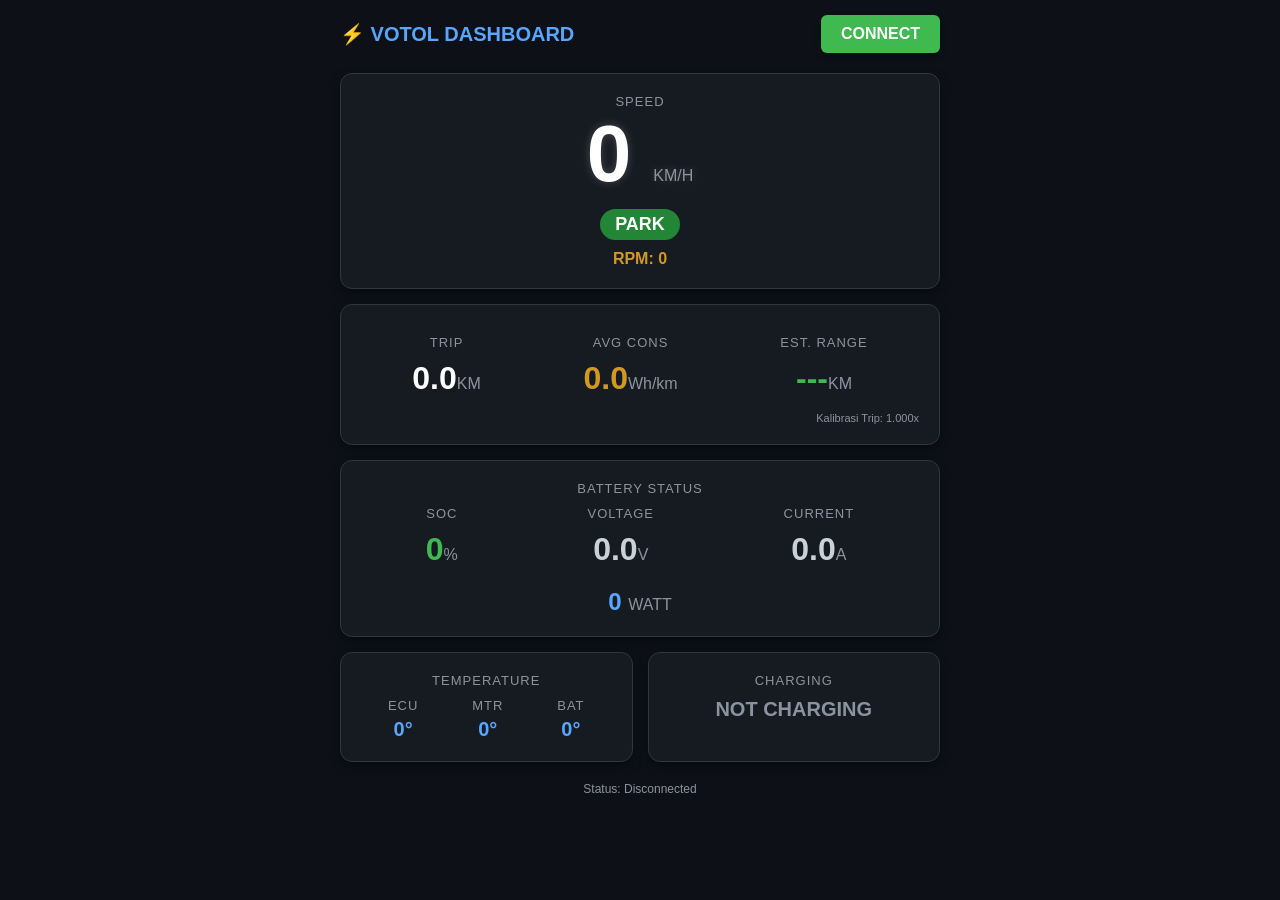
<file: dashboard.html>
<!DOCTYPE html>
<html lang="id">
<head>
    <meta charset="UTF-8">
    <meta name="viewport" content="width=device-width, initial-scale=1.0, user-scalable=no">
    <!-- PWA Manifest -->
    <link rel="manifest" href="manifest.json">
    <meta name="theme-color" content="#0d1117">
    <title>VOTOL Smart Dashboard V15.30</title>
    <style>
        :root { 
            --bg-color: #0d1117; 
            --panel-bg: #161b22; 
            --text-main: #c9d1d9; 
            --accent-cyan: #58a6ff; 
            --accent-green: #3fb950; 
            --accent-orange: #d29922; 
            --accent-red: #f85149; 
            --accent-purple: #bc8cff; 
        }
        * { box-sizing: border-box; font-family: 'Segoe UI', Tahoma, Geneva, Verdana, sans-serif; }
        body { 
            background-color: var(--bg-color); color: var(--text-main); 
            margin: 0; padding: 15px; 
            display: flex; flex-direction: column; align-items: center; 
            min-height: 100vh; 
        }
        .header { width: 100%; max-width: 600px; display: flex; justify-content: space-between; align-items: center; margin-bottom: 20px; }
        .header h1 { margin: 0; font-size: 20px; color: var(--accent-cyan); }
        
        button { 
            background-color: var(--accent-green); color: white; border: none; padding: 10px 20px; 
            border-radius: 6px; font-weight: bold; font-size: 16px; cursor: pointer; box-shadow: 0 4px 6px rgba(0,0,0,0.3); transition: 0.2s; 
        }
        button:active { transform: scale(0.95); }
        button.disconnected { background-color: var(--accent-red); }
        
        .grid-container { display: grid; width: 100%; max-width: 600px; grid-template-columns: 1fr 1fr; gap: 15px; }
        .panel { 
            background-color: var(--panel-bg); padding: 20px; border-radius: 12px; 
            text-align: center; border: 1px solid #30363d; box-shadow: 0 4px 10px rgba(0,0,0,0.5); transition: all 0.3s ease;
        }
        .panel.full { grid-column: span 2; }
        
        .label { font-size: 13px; color: #8b949e; text-transform: uppercase; letter-spacing: 1px; margin-bottom: 5px; }
        .value { font-size: 32px; font-weight: bold; margin: 5px 0; }
        .value.speed { font-size: 80px; color: white; line-height: 1; text-shadow: 0 0 10px rgba(255,255,255,0.2);}
        .unit { font-size: 16px; color: #8b949e; font-weight: normal; }
        
        .mode-badge { display: inline-block; padding: 5px 15px; border-radius: 20px; font-weight: bold; background-color: #238636; color: white; margin-top: 10px; font-size: 18px; transition: background-color 0.3s;}
        .flex-row { display: flex; justify-content: space-around; width: 100%; margin-top: 10px; }
        .flex-col { display: flex; flex-direction: column; align-items: center; }
        .small-val { font-size: 20px; font-weight: bold; color: var(--accent-cyan); }
        
        .cell-grid { display: grid; grid-template-columns: 1fr 1fr; gap: 10px; margin-top: 15px; }
        .cell-box { background: #0d1117; padding: 8px 12px; border-radius: 6px; border: 1px solid #21262d; text-align: left;}
        .cell-header { display: flex; justify-content: space-between; font-size: 14px; font-weight: bold; }
        .cell-bar-bg { width: 100%; background: #30363d; height: 6px; border-radius: 3px; margin-top: 6px; overflow: hidden;}
        .cell-bar-fill { height: 100%; background: var(--accent-green); transition: width 0.3s; }
        .balancing { color: var(--accent-orange); } 
        .balancing-bar { background: var(--accent-orange); }

        .settings-box { display: flex; align-items: center; justify-content: space-between; margin-top: 15px; background: #0d1117; padding: 15px; border-radius: 6px; border: 1px solid #30363d; }
        .settings-box.col { flex-direction: column; align-items: stretch; gap: 15px; }
        .alarm-row { display: flex; justify-content: space-between; align-items: center; }
        input[type="text"], input[type="number"] { padding: 10px; border-radius: 6px; border: 1px solid #30363d; background: #161b22; color: white; font-size: 16px; }
        .btn-small { padding: 10px 15px; font-size: 14px; background-color: var(--accent-cyan); }
        .btn-full { width: 100%; padding: 12px; background-color: var(--accent-purple); margin-top: 10px; }

        #log { margin-top: 20px; margin-bottom: 40px; font-size: 12px; color: #8b949e; max-width: 600px; width: 100%; text-align: center; }
    </style>
</head>
<body>

    <div class="header">
        <h1>⚡ VOTOL DASHBOARD</h1>
        <button id="connectBtn" onclick="toggleConnection()">CONNECT</button>
    </div>

    <div class="grid-container">
        <!-- Kecepatan -->
        <div class="panel full">
            <div class="label">Speed</div>
            <div class="value speed"><span id="speed">0</span> <span class="unit">KM/H</span></div>
            <div class="mode-badge" id="mode">PARK</div>
            <div style="margin-top: 10px; color: var(--accent-orange); font-weight: bold;">RPM: <span id="rpm">0</span></div>
        </div>

        <!-- Odometer / Trip -->
        <div class="panel full">
            <div class="flex-row">
                <div class="flex-col"><span class="label">Trip</span><span class="value" style="color: white;"><span id="trip">0.0</span><span class="unit">KM</span></span></div>
                <div class="flex-col"><span class="label">AVG Cons</span><span class="value" style="color: var(--accent-orange);"><span id="avg">0.0</span><span class="unit">Wh/km</span></span></div>
                <div class="flex-col"><span class="label">Est. Range</span><span class="value" style="color: var(--accent-green);"><span id="range">---</span><span class="unit">KM</span></span></div>
            </div>
            <!-- Indikator Kalibrasi Aktif -->
            <div style="font-size: 11px; color: #8b949e; margin-top:10px; text-align:right;" id="calib-indicator">Kalibrasi Trip: 1.000x</div>
        </div>

        <!-- Baterai Utama -->
        <div class="panel full">
            <div class="label">Battery Status</div>
            <div class="flex-row">
                <div class="flex-col"><span class="label">SOC</span><span class="value" style="color: var(--accent-green);"><span id="soc">0</span><span class="unit">%</span></span></div>
                <div class="flex-col"><span class="label">Voltage</span><span class="value"><span id="volts">0.0</span><span class="unit">V</span></span></div>
                <div class="flex-col"><span class="label">Current</span><span class="value"><span id="amps">0.0</span><span class="unit">A</span></span></div>
            </div>
            <div style="margin-top: 15px; font-size: 24px; font-weight: bold; color: var(--accent-cyan);"><span id="power">0</span> <span class="unit">WATT</span></div>
        </div>

        <!-- Suhu -->
        <div class="panel">
            <div class="label">Temperature</div>
            <div class="flex-row">
                <div class="flex-col"><span class="label">ECU</span><span class="small-val" id="t-ctrl">0°</span></div>
                <div class="flex-col"><span class="label">MTR</span><span class="small-val" id="t-motor">0°</span></div>
                <div class="flex-col"><span class="label">BAT</span><span class="small-val" id="t-batt">0°</span></div>
            </div>
        </div>
        
        <!-- Status Pengecasan -->
        <div class="panel">
            <div class="label">Charging</div>
            <div class="value" id="charge-status" style="font-size: 20px; color: #8b949e; margin-top:10px;">NOT CHARGING</div>
            <div id="charge-details" style="display: none; margin-top: 10px;">
                <span class="small-val" id="c-volt">0.0V</span> | <span class="small-val" style="color: var(--accent-green);" id="c-amp">0.0A</span>
            </div>
        </div>

        <!-- Pengaturan Remote -->
        <div class="panel full" id="remote-settings" style="display: none;">
            <div class="label" style="color: var(--accent-cyan);">Device Settings (Bluetooth)</div>
            
            <div class="settings-box">
                <input type="text" id="splashInput" placeholder="Max 10 Huruf" maxlength="10" style="flex:1; margin-right:10px;">
                <button class="btn-small" onclick="sendSplashText()">Change Name</button>
            </div>

            <!-- FITUR BARU: KALIBRASI TRIP METER VELG/BAN -->
            <div class="settings-box col">
                <div class="label" style="text-align:left; color:var(--accent-orange);">Kalibrasi Ban / Velg (Akurasi Trip)</div>
                <div class="alarm-row" style="gap:10px;">
                    <div style="flex:1; text-align:left;">
                        <span style="font-size:12px; color:#8b949e;">Jarak Asli (Misal Google Maps):</span><br>
                        <input type="number" step="0.1" id="realTrip" placeholder="Contoh: 83.8" style="width: 100%; margin-top:5px;">
                    </div>
                    <div style="flex:1; text-align:left;">
                        <span style="font-size:12px; color:#8b949e;">Jarak di Dashboard:</span><br>
                        <input type="number" step="0.1" id="dashTrip" placeholder="Contoh: 89.8" style="width: 100%; margin-top:5px;">
                    </div>
                </div>
                <button class="btn-small" style="background-color: var(--accent-orange);" onclick="sendTripCalibration()">Hitung & Sinkronkan Kalibrasi</button>
            </div>
            
            <div class="settings-box col">
                <div class="alarm-row">
                    <label style="color: white; font-size: 14px; font-weight:bold;"><input type="checkbox" id="oledAlarmEn" checked> OLED Warn (> KM/H)</label>
                    <div style="display: flex; gap: 5px;">
                        <input type="number" id="oledAlarmLimit" value="70" style="width: 70px; margin: 0; text-align:center;">
                        <button class="btn-small" onclick="sendAlarmOled()">Set</button>
                    </div>
                </div>
                <div class="alarm-row">
                    <label style="color: white; font-size: 14px; font-weight:bold;"><input type="checkbox" id="buzzAlarmEn" checked> BUZZ Warn (> KM/H)</label>
                    <div style="display: flex; gap: 5px;">
                        <input type="number" id="buzzAlarmLimit" value="80" style="width: 70px; margin: 0; text-align:center;">
                        <button class="btn-small" onclick="sendAlarmBuzzer()">Set</button>
                    </div>
                </div>
                
                <div style="border-top: 1px solid #30363d; margin-top: 5px; padding-top: 15px;"></div>
                
                <div class="alarm-row" style="margin-bottom: 10px;">
                    <label style="color: white; font-size: 14px; font-weight:bold;"><input type="checkbox" id="modePopupEn" checked onchange="sendModeToggle()"> Mode Popup (Termasuk Rem)</label>
                </div>
                <div class="alarm-row">
                    <label style="color: white; font-size: 14px; font-weight:bold;"><input type="checkbox" id="autoSleepEn" checked onchange="sendSleepToggle()"> Auto-Sleep (Kembali ke Jam)</label>
                </div>
            </div>

            <button class="btn-full" onclick="sendSyncTime()">SINKRONISASI JAM ALAT KE HP</button>
        </div>
    </div>

    <div id="log">Status: Disconnected</div>

    <script>
        const SERVICE_UUID = "4fafc201-1fb5-459e-8fcc-c5c9c331914b";
        const TX_CHAR_UUID = "beb5483e-36e1-4688-b7f5-ea07361b26a8"; 
        const RX_CHAR_UUID = "beb5483e-36e1-4688-b7f5-ea07361b26a9"; 
        
        let bluetoothDevice;
        let bleTxCharacteristic;
        let bleRxCharacteristic;
        let isConnected = false;
        let rxBuffer = ""; 

        const connectBtn = document.getElementById('connectBtn');
        const logEl = document.getElementById('log');

        async function toggleConnection() {
            if (isConnected) disconnect(); else connect();
        }

        async function connect() {
            try {
                log("Meminta izin Bluetooth...");
                bluetoothDevice = await navigator.bluetooth.requestDevice({ 
                    filters: [{ name: 'Votol_BLE' }], 
                    optionalServices: [SERVICE_UUID] 
                });
                
                bluetoothDevice.addEventListener('gattserverdisconnected', onDisconnected);

                log("Menyambungkan ke perangkat...");
                const server = await bluetoothDevice.gatt.connect();
                const service = await server.getPrimaryService(SERVICE_UUID);

                bleTxCharacteristic = await service.getCharacteristic(TX_CHAR_UUID);
                await bleTxCharacteristic.startNotifications();
                bleTxCharacteristic.addEventListener('characteristicvaluechanged', handleNotifications);

                bleRxCharacteristic = await service.getCharacteristic(RX_CHAR_UUID);

                isConnected = true; 
                connectBtn.innerText = "DISCONNECT"; 
                connectBtn.className = "disconnected";
                document.getElementById('remote-settings').style.display = 'block';
                log("Terkoneksi & Menerima Data Real-Time!");

                setTimeout(sendSyncTime, 1000); 

            } catch (error) { 
                log("Gagal menyambung: " + error); 
            }
        }

        function disconnect() {
            if (!bluetoothDevice) return;
            if (bluetoothDevice.gatt.connected) bluetoothDevice.gatt.disconnect();
        }

        function onDisconnected() {
            isConnected = false; 
            connectBtn.innerText = "CONNECT"; 
            connectBtn.className = "";
            document.getElementById('remote-settings').style.display = 'none'; 
            log("Koneksi terputus.");
        }

        // FUNGSI BARU: Hitung & Kirim Kalibrasi Trip
        async function sendTripCalibration() {
            if(!bleRxCharacteristic) return;
            let real = parseFloat(document.getElementById('realTrip').value);
            let dash = parseFloat(document.getElementById('dashTrip').value);
            
            if(isNaN(real) || isNaN(dash) || dash === 0) {
                alert("Masukkan angka yang benar! Jarak dashboard tidak boleh 0.");
                return;
            }

            // Hitung Pengali (Multiplier)
            let factor = real / dash; 
            // Cek agar tidak memasukkan angka ngawur
            if(factor < 0.5 || factor > 2.0) {
                alert("Perbedaan jarak terlalu ekstrim! Pastikan inputnya benar.");
                return;
            }

            let command = "CALIB," + factor.toFixed(4);
            try { 
                await bleRxCharacteristic.writeValue(new TextEncoder().encode(command)); 
                log("Kalibrasi Trip diupdate: " + factor.toFixed(4)); 
                alert("Berhasil! Jarak dan Kecepatan dashboard sekarang dikali " + factor.toFixed(4) + " agar akurat.");
            } catch(e) { log("Gagal kalibrasi: " + e); }
        }

        async function sendSplashText() {
            if(!bleRxCharacteristic) return;
            let text = document.getElementById('splashInput').value.trim();
            if(text === "") { alert("Nama tidak boleh kosong!"); return; }
            let command = "SPLASH," + text; 
            try { await bleRxCharacteristic.writeValue(new TextEncoder().encode(command)); log("Nama diupdate!"); alert("Splash Screen dirubah menjadi: " + text); } catch(e) { log("Gagal: " + e); }
        }

        async function sendSyncTime() {
            if(!bleRxCharacteristic) return; 
            let d = new Date();
            let command = `TIME,${d.getFullYear()},${d.getMonth()+1},${d.getDate()},${d.getHours()},${d.getMinutes()},${d.getSeconds()}`;
            try { await bleRxCharacteristic.writeValue(new TextEncoder().encode(command)); log("Jam disinkronisasi!"); } catch(e) { log("Gagal sinkronisasi: " + e); }
        }

        async function sendAlarmOled() {
            if(!bleRxCharacteristic) return;
            let en = document.getElementById('oledAlarmEn').checked ? 1 : 0;
            let limit = document.getElementById('oledAlarmLimit').value;
            let command = `ALARM,OLED,${en},${limit}`;
            try { await bleRxCharacteristic.writeValue(new TextEncoder().encode(command)); log("OLED Alarm updated!"); } catch(e) { log("Gagal: " + e); }
        }

        async function sendAlarmBuzzer() {
            if(!bleRxCharacteristic) return;
            let en = document.getElementById('buzzAlarmEn').checked ? 1 : 0;
            let limit = document.getElementById('buzzAlarmLimit').value;
            let command = `ALARM,BUZZ,${en},${limit}`;
            try { await bleRxCharacteristic.writeValue(new TextEncoder().encode(command)); log("Buzzer Alarm updated!"); } catch(e) { log("Gagal: " + e); }
        }

        async function sendModeToggle() {
            if(!bleRxCharacteristic) return;
            let en = document.getElementById('modePopupEn').checked ? 1 : 0;
            let command = `SET,MODE,${en}`;
            try { await bleRxCharacteristic.writeValue(new TextEncoder().encode(command)); log("Mode Popup settings updated!"); } catch(e) { log("Gagal: " + e); }
        }

        async function sendSleepToggle() {
            if(!bleRxCharacteristic) return;
            let en = document.getElementById('autoSleepEn').checked ? 1 : 0;
            let command = `SET,SLEEP,${en}`;
            try { await bleRxCharacteristic.writeValue(new TextEncoder().encode(command)); log("Auto-Sleep settings updated!"); } catch(e) { log("Gagal: " + e); }
        }

        function handleNotifications(event) {
            let value = new TextDecoder().decode(event.target.value); 
            rxBuffer += value;
            
            if (rxBuffer.length > 5000) { rxBuffer = ""; console.warn("Buffer dibersihkan akibat bad data dari BLE"); }

            if (rxBuffer.includes('\n')) {
                let lines = rxBuffer.split('\n'); 
                rxBuffer = lines.pop(); 
                
                for (let line of lines) { 
                    if (line.trim() !== "") { 
                        try { updateDashboard(JSON.parse(line)); } 
                        catch (e) { console.error("Gagal parsing JSON: ", e.message, line); } 
                    } 
                }
            }
        }

        function updateDashboard(data) {
            document.getElementById('speed').innerText = data.speed !== undefined ? data.speed : 0; 
            document.getElementById('rpm').innerText = data.rpm !== undefined ? data.rpm : 0;
            if(data.volts !== undefined) document.getElementById('volts').innerText = data.volts.toFixed(1); 
            if(data.amps !== undefined) document.getElementById('amps').innerText = data.amps.toFixed(1);
            if(data.power !== undefined) document.getElementById('power').innerText = data.power; 
            if(data.soc !== undefined) document.getElementById('soc').innerText = data.soc;
            
            // Render Indikator Kalibrasi
            if(data.cal !== undefined) {
                document.getElementById('calib-indicator').innerText = "Faktor Kalibrasi Roda: " + data.cal.toFixed(3) + "x";
            }

            if(data.trip) { 
                document.getElementById('trip').innerText = data.trip.km.toFixed(1); 
                document.getElementById('avg').innerText = data.trip.avg.toFixed(1); 
                document.getElementById('range').innerText = data.trip.range > 0 ? data.trip.range : "---"; 
            }
            
            if(data.temps) { 
                document.getElementById('t-ctrl').innerText = data.temps.ctrl + "°"; 
                document.getElementById('t-motor').innerText = data.temps.motor + "°"; 
                document.getElementById('t-batt').innerText = data.temps.batt + "°"; 
            }

            const modeEl = document.getElementById('mode'); 
            if (data.mode) {
                modeEl.innerText = data.mode;
                if (data.mode === "DRIVE" || data.mode === "SPORT") modeEl.style.backgroundColor = "#238636"; 
                else if (data.mode === "REVERSE") modeEl.style.backgroundColor = "#d29922"; 
                else if (data.mode === "BRAKE") modeEl.style.backgroundColor = "#f85149"; 
                else modeEl.style.backgroundColor = "#8b949e";
            }

            const chgStatus = document.getElementById('charge-status'); 
            const chgDetails = document.getElementById('charge-details');
            if (data.charger && data.charger.on === 1) { 
                chgStatus.innerText = data.charger.ori === 1 ? "ORI CHARGER" : "FAST CHARGER"; 
                chgStatus.style.color = "var(--accent-cyan)"; chgDetails.style.display = "block"; 
                document.getElementById('c-volt').innerText = data.charger.v.toFixed(1) + "V"; 
                document.getElementById('c-amp').innerText = data.charger.a.toFixed(1) + "A";
            } else { 
                chgStatus.innerText = "NOT CHARGING"; chgStatus.style.color = "#8b949e"; chgDetails.style.display = "none"; 
            }

            // SINKRONISASI PENGATURAN UI DENGAN ESP32 LIVE
            if (data.set) {
                let popCb = document.getElementById('modePopupEn');
                let slpCb = document.getElementById('autoSleepEn');
                let olECb = document.getElementById('oledAlarmEn');
                let bzECb = document.getElementById('buzzAlarmEn');
                
                // Update checkbox tanpa memicu event onchange berkali-kali
                if (popCb.checked !== (data.set.pop === 1)) popCb.checked = (data.set.pop === 1);
                if (slpCb.checked !== (data.set.slp === 1)) slpCb.checked = (data.set.slp === 1);
                if (olECb.checked !== (data.set.olE === 1)) olECb.checked = (data.set.olE === 1);
                if (bzECb.checked !== (data.set.bzE === 1)) bzECb.checked = (data.set.bzE === 1);

                // Update input angka limit alarm hanya jika user sedang tidak mengetik di dalamnya
                let olLInp = document.getElementById('oledAlarmLimit');
                if (document.activeElement !== olLInp && olLInp.value != data.set.olL) {
                    olLInp.value = data.set.olL;
                }

                let bzLInp = document.getElementById('buzzAlarmLimit');
                if (document.activeElement !== bzLInp && bzLInp.value != data.set.bzL) {
                    bzLInp.value = data.set.bzL;
                }
            }
        }
        
        function log(text) { logEl.innerText = "Status: " + text; }
    </script>
</body>
</html>
</file>
